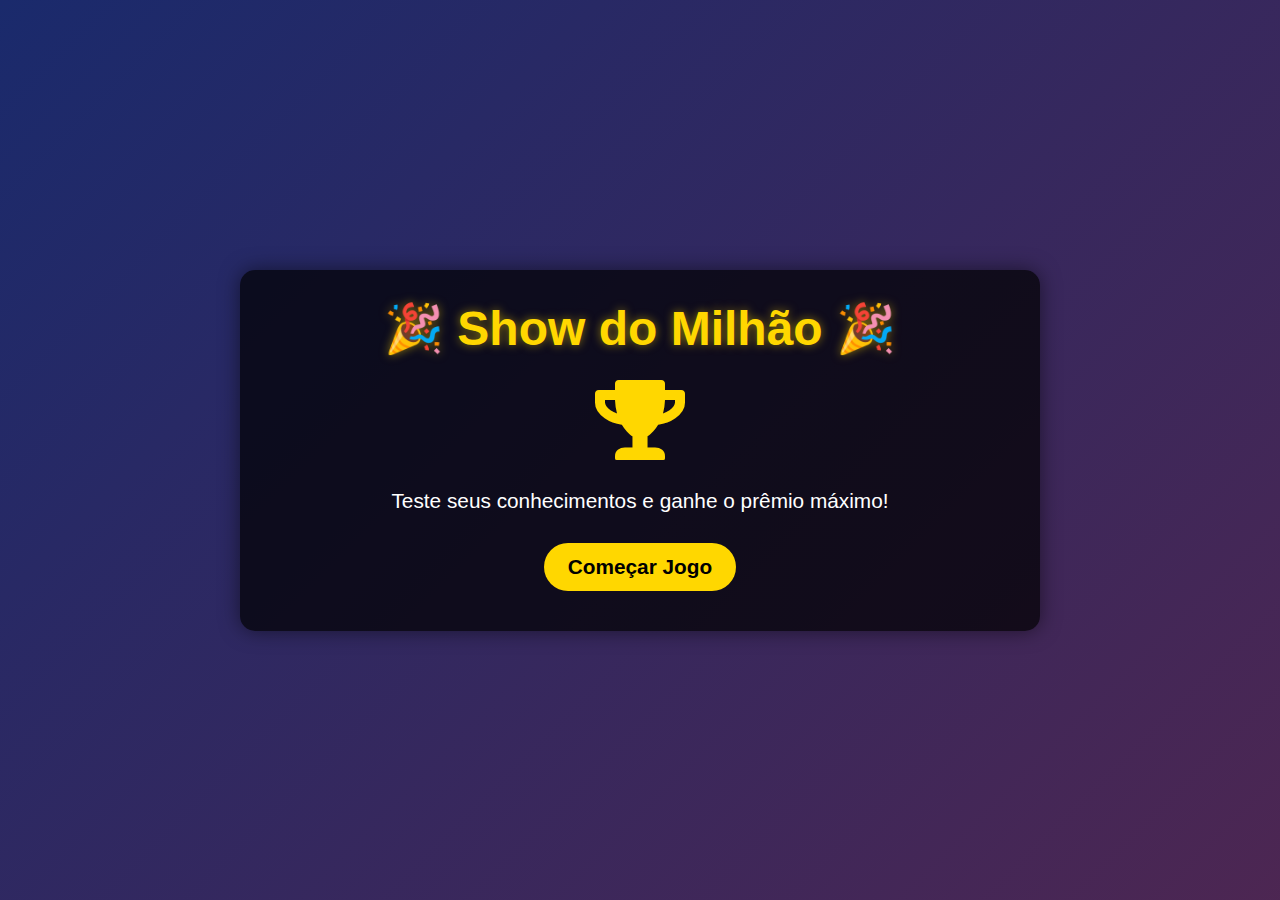
<file: index.html>
<!DOCTYPE html>
<html lang="pt-br">
<head>
    <meta charset="UTF-8">
    <meta name="viewport" content="width=device-width, initial-scale=1.0">
    <title>Show do Milhão</title>
    <link rel="stylesheet" href="static.css">
    <link href="https://cdnjs.cloudflare.com/ajax/libs/font-awesome/5.15.3/css/all.min.css" rel="stylesheet">
</head>
<body>
    <div class="container">
        <div id="home-screen" class="game-screen">
            <h1>🎉 Show do Milhão 🎉</h1>
            <div class="trophy">
                <i class="fas fa-trophy"></i>
            </div>
            <p>Teste seus conhecimentos e ganhe o prêmio máximo!</p>
            <button id="start-btn" class="btn">Começar Jogo</button>
        </div>

        <div id="game-screen" class="game-screen hidden">
            <div class="header">
                <div class="score">
                    <span>Pontuação: R$</span>
                    <span id="current-score">0</span>
                </div>
                <div class="progress-container">
                    <div class="progress-bar">
                        <div id="progress" class="progress"></div>
                    </div>
                </div>
                <div class="question-counter">
                    <span id="current-question">1</span>/<span id="total-questions">10</span>
                </div>
            </div>
            
            <div class="question-container">
                <h2 id="question-text">Carregando pergunta...</h2>
                <div class="options-container">
                    <button class="option-btn" id="option-a" data-option="A">A) </button>
                    <button class="option-btn" id="option-b" data-option="B">B) </button>
                    <button class="option-btn" id="option-c" data-option="C">C) </button>
                    <button class="option-btn" id="option-d" data-option="D">D) </button>
                </div>
            </div>
        </div>

        <div id="feedback-screen" class="game-screen hidden">
            <div id="correct-feedback" class="feedback hidden">
                <h2>✅ Resposta correta!</h2>
                <p>Parabéns! Você ganhou R$<span id="current-win"></span></p>
            </div>
            <div id="incorrect-feedback" class="feedback hidden">
                <h2>❌ Resposta incorreta!</h2>
                <p>A resposta correta era <span id="correct-answer"></span>.</p>
            </div>
            <button id="next-btn" class="btn">Próxima Pergunta</button>
        </div>

        <div id="result-screen" class="game-screen hidden">
            <h1 id="result-title">🏆 Fim de Jogo!</h1>
            <div id="trophy-container" class="hidden">
                <div class="trophy-big">
                    <i class="fas fa-trophy"></i>
                </div>
                <h2>CAMPEÃO!</h2>
            </div>
            <p>Você acertou <span id="correct-count">0</span> de <span id="total-count">10</span> perguntas.</p>
            <p>Seu prêmio: R$<span id="final-score">0</span></p>
            <p id="result-message"></p>
            <button id="restart-btn" class="btn">Jogar Novamente</button>
        </div>
    </div>

    <script src="static.js"></script>
</body>
</html>
</file>
<file: static.css>
/* Estilos gerais */
* {
    margin: 0;
    padding: 0;
    box-sizing: border-box;
    font-family: 'Segoe UI', Tahoma, Geneva, Verdana, sans-serif;
}

body {
    background: linear-gradient(135deg, #1a2a6c, #b21f1f, #fdbb2d);
    background-size: 600% 600%;
    animation: gradientBG 15s ease infinite;
    color: #fff;
    min-height: 100vh;
    display: flex;
    justify-content: center;
    align-items: center;
    padding: 20px;
}

@keyframes gradientBG {
    0% {background-position: 0% 50%}
    50% {background-position: 100% 50%}
    100% {background-position: 0% 50%}
}

.container {
    max-width: 800px;
    width: 100%;
}

.game-screen {
    background-color: rgba(0, 0, 0, 0.7);
    border-radius: 15px;
    padding: 30px;
    box-shadow: 0 0 20px rgba(0, 0, 0, 0.5);
    text-align: center;
    margin: 0 auto;
}

.hidden {
    display: none !important;
}

h1 {
    font-size: 2.5rem;
    margin-bottom: 20px;
    color: #ffd700;
    text-shadow: 0 0 10px rgba(255, 215, 0, 0.5);
}

h2 {
    font-size: 1.8rem;
    margin-bottom: 20px;
}

p {
    font-size: 1.2rem;
    margin-bottom: 20px;
}

/* Botões */
.btn {
    background-color: #ffd700;
    color: #000;
    border: none;
    padding: 12px 24px;
    font-size: 1.2rem;
    border-radius: 50px;
    cursor: pointer;
    transition: all 0.3s ease;
    font-weight: bold;
    margin: 10px 0;
}

.btn:hover {
    background-color: #ffed4a;
    transform: scale(1.05);
    box-shadow: 0 0 15px rgba(255, 215, 0, 0.7);
}

/* Tela Inicial */
.trophy {
    font-size: 5rem;
    color: #ffd700;
    margin: 20px 0;
    animation: pulse 2s infinite;
}

.trophy-big {
    font-size: 8rem;
    color: #ffd700;
    margin: 20px 0;
    animation: pulse 1s infinite;
}

@keyframes pulse {
    0% {transform: scale(1)}
    50% {transform: scale(1.1)}
    100% {transform: scale(1)}
}

/* Tela de Jogo */
.header {
    display: flex;
    justify-content: space-between;
    align-items: center;
    margin-bottom: 30px;
}

.score {
    font-size: 1.3rem;
    font-weight: bold;
    color: #ffd700;
}

.progress-container {
    width: 50%;
}

.progress-bar {
    width: 100%;
    height: 10px;
    background-color: #444;
    border-radius: 10px;
    overflow: hidden;
}

.progress {
    height: 100%;
    background-color: #ffd700;
    width: 0%;
    transition: width 0.5s ease;
}

.question-container {
    margin-top: 20px;
}

.options-container {
    display: grid;
    grid-template-columns: 1fr;
    gap: 15px;
    margin-top: 20px;
}

.option-btn {
    background-color: rgba(255, 255, 255, 0.1);
    border: 2px solid rgba(255, 255, 255, 0.3);
    border-radius: 10px;
    padding: 15px;
    font-size: 1.1rem;
    color: white;
    text-align: left;
    cursor: pointer;
    transition: all 0.2s ease;
}

.option-btn:hover {
    background-color: rgba(255, 255, 255, 0.2);
    transform: translateY(-2px);
}

.correct {
    background-color: rgba(0, 255, 0, 0.3);
    border-color: #00ff00;
}

.incorrect {
    background-color: rgba(255, 0, 0, 0.3);
    border-color: #ff0000;
}

/* Tela de Feedback */
.feedback {
    margin-bottom: 20px;
}

#correct-feedback h2 {
    color: #00ff00;
}

#incorrect-feedback h2 {
    color: #ff0000;
}

/* Tela de Resultado */
#result-title {
    margin-bottom: 30px;
}

#result-message {
    font-size: 1.4rem;
    margin: 20px 0;
}

/* Responsividade */
@media (min-width: 768px) {
    .options-container {
        grid-template-columns: 1fr 1fr;
    }

    h1 {
        font-size: 3rem;
    }

    h2 {
        font-size: 2rem;
    }
    
    p {
        font-size: 1.3rem;
    }
    
    .btn {
        font-size: 1.3rem;
    }
}

@media (max-width: 480px) {
    .game-screen {
        padding: 20px 15px;
    }
    
    h1 {
        font-size: 2rem;
    }
    
    h2 {
        font-size: 1.5rem;
    }
    
    p {
        font-size: 1rem;
    }
    
    .btn {
        padding: 10px 20px;
        font-size: 1rem;
    }
    
    .trophy {
        font-size: 4rem;
    }
    
    .trophy-big {
        font-size: 6rem;
    }
    
    .header {
        flex-direction: column;
        gap: 10px;
    }
    
    .progress-container {
        width: 100%;
        order: 3;
    }
}
</file>
